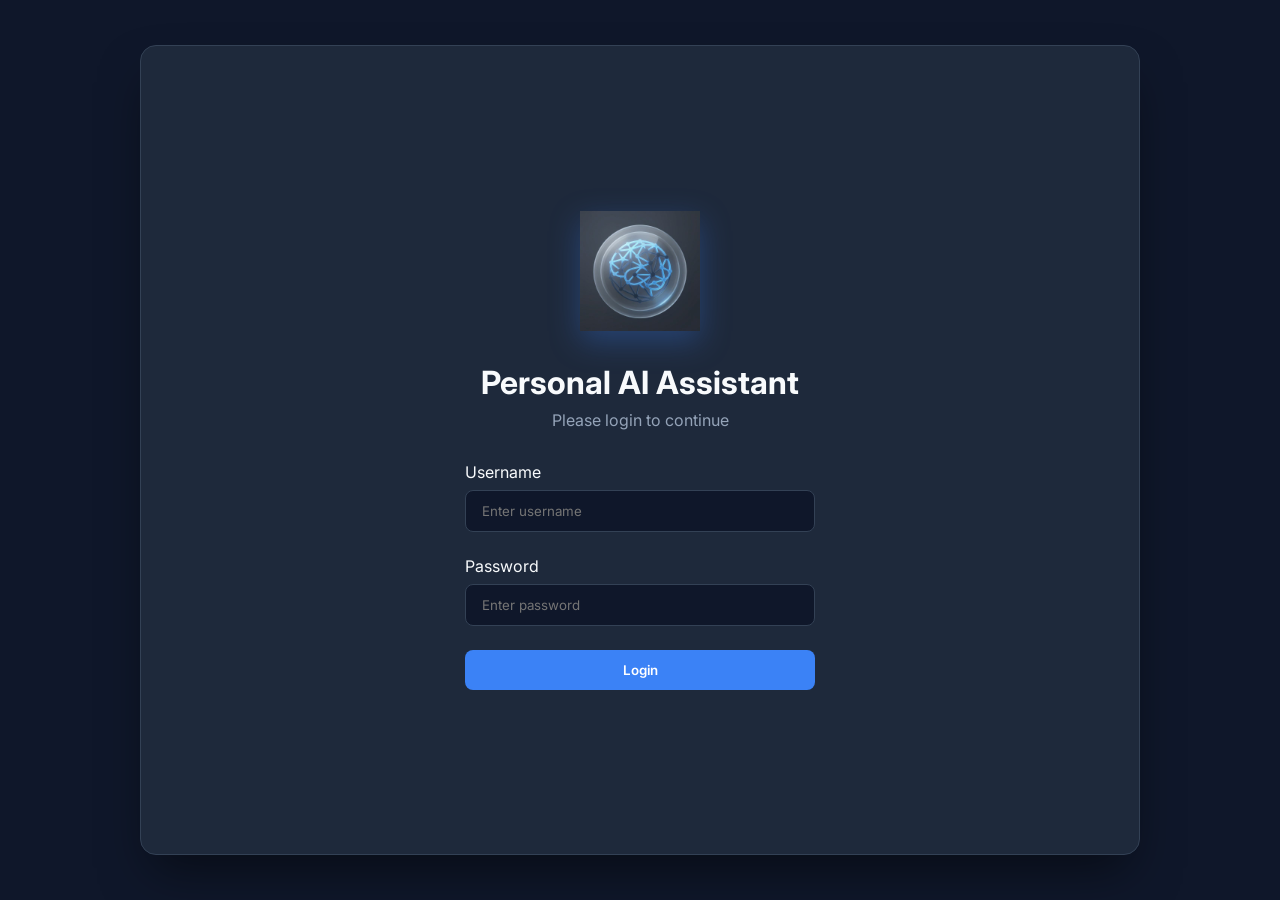
<file: static/index.html>
<!DOCTYPE html>
<html lang="en">

<head>
    <meta charset="UTF-8">
    <meta name="viewport" content="width=device-width, initial-scale=1.0">
    <title>Personal AI Assistant</title>
    <link rel="stylesheet" href="style.css">
    <link href="https://fonts.googleapis.com/css2?family=Inter:wght@400;500;600;700&display=swap" rel="stylesheet">
</head>

<body>
    <div id="app">
        <!-- Login Page -->
        <div id="login-page">
            <img src="logo.png" alt="AI Assistant Logo" class="login-logo">
            <h1 class="title">Personal AI Assistant</h1>
            <p class="subtitle">Please login to continue</p>
            <form id="login-form">
                <div class="input-group">
                    <label for="username">Username</label>
                    <input type="text" id="username" placeholder="Enter username" required>
                </div>
                <div class="input-group">
                    <label for="password">Password</label>
                    <input type="password" id="password" placeholder="Enter password" required>
                </div>
                <button type="submit" id="login-btn">Login</button>
            </form>
            <p id="login-error" class="error hidden" style="margin-top: 1rem; color: #ef4444;"></p>
        </div>

        <!-- Main Page -->
        <div id="main-page" class="hidden">
            <header>
                <div class="header-brand">
                    <img src="logo.png" alt="Logo" class="header-logo">
                    <h2 style="font-size: 1.25rem;">Personal AI Assistant</h2>
                </div>
                <nav class="nav-links">
                    <span class="nav-item active" data-page="chat">Chat</span>
                    <span class="nav-item" data-page="settings">Settings</span>
                    <span class="nav-item" id="logout-btn">Logout</span>
                </nav>
            </header>

            <!-- Chat Tab -->
            <div id="chat-tab" class="tab-content">
                <div id="bot-status-alert" class="status-alert hidden">
                    <span class="icon">⚠️</span>
                    <span class="message">Telegram Bot is offline. Please check your token in settings.</span>
                </div>
                <div id="chat-container">
                    <div id="messages">
                        <div class="message ai">Hello! I am your Personal AI Assistant. How can I help you today? You
                            can ask me for Gold price predictions or anything else!</div>
                    </div>
                    <div class="chat-input-area">
                        <input type="text" id="chat-input" placeholder="Type your message here...">
                        <button id="send-btn">Send</button>
                    </div>
                </div>
            </div>

            <!-- Settings Tab -->
            <div id="settings-tab" class="tab-content hidden">
                <div id="settings-page">
                    <h3 style="margin-bottom: 1.5rem;">Configuration</h3>

                    <div class="settings-group">
                        <div class="settings-row">
                            <div>
                                <h4 style="margin-bottom: 0.25rem;">AI Model Mode</h4>
                                <p style="font-size: 0.875rem; color: var(--text-secondary);">Choose between Local
                                    Ollama or External API</p>
                            </div>
                            <select id="ai-mode-select">
                                <option value="local">Local Model (Ollama)</option>
                                <option value="api">API External</option>
                            </select>
                        </div>

                        <div id="api-key-container" class="settings-row hidden">
                            <div>
                                <h4 style="margin-bottom: 0.25rem;">API Key</h4>
                                <p style="font-size: 0.875rem; color: var(--text-secondary);">Enter your AI service API
                                    key</p>
                            </div>
                            <input type="password" id="api-key-input" placeholder="sk-..." style="width: 250px;">
                        </div>

                        <div class="settings-row"
                            style="border-top: 1px solid var(--border-color, #334155); padding-top: 1.5rem; margin-top: 1.5rem;">
                            <div>
                                <h4 style="margin-bottom: 0.25rem;">Telegram Bot Token</h4>
                                <p style="font-size: 0.875rem; color: var(--text-secondary);">Used for the Telegram bot
                                    interface</p>
                                <div id="bot-status-badge" class="status-badge offline">Offline</div>
                            </div>
                            <input type="text" id="telegram-token-input" placeholder="Enter Bot Token"
                                style="width: 250px;">
                        </div>

                        <button id="save-settings-btn" style="width: 100%; margin-top: 1rem;">Save Changes</button>
                    </div>
                </div>
            </div>
        </div>
    </div>
    <script src="script.js"></script>
</body>

</html>
</file>
<file: static/style.css>
:root {
    --bg-color: #0f172a;
    --card-bg: #1e293b;
    --text-primary: #f8fafc;
    --text-secondary: #94a3b8;
    --accent: #3b82f6;
    --accent-hover: #2563eb;
    --border: #334155;
    --success: #10b981;
    --error: #ef4444;
}

* {
    margin: 0;
    padding: 0;
    box-sizing: border-box;
    font-family: 'Inter', -apple-system, BlinkMacSystemFont, "Segoe UI", Roboto, sans-serif;
}

body {
    background-color: var(--bg-color);
    color: var(--text-primary);
    height: 100vh;
    display: flex;
    justify-content: center;
    align-items: center;
    overflow: hidden;
}

#app {
    width: 100%;
    max-width: 1000px;
    height: 90vh;
    background: var(--card-bg);
    border-radius: 1rem;
    box-shadow: 0 25px 50px -12px rgba(0, 0, 0, 0.5);
    display: flex;
    flex-direction: column;
    border: 1px solid var(--border);
    position: relative;
}

/* Utils */
.hidden {
    display: none !important;
}

.login-logo {
    width: 120px;
    height: 120px;
    margin-bottom: 2rem;
    filter: drop-shadow(0 10px 15px rgba(59, 130, 246, 0.3));
}

.header-brand {
    display: flex;
    align-items: center;
    gap: 0.75rem;
}

.header-logo {
    width: 32px;
    height: 32px;
}

/* Login Page */
#login-page {
    flex: 1;
    display: flex;
    flex-direction: column;
    justify-content: center;
    align-items: center;
    padding: 2rem;
}

#login-form {
    width: 100%;
    max-width: 350px;
    display: flex;
    flex-direction: column;
    gap: 1.5rem;
}

.title {
    font-size: 2rem;
    font-weight: 700;
    margin-bottom: 0.5rem;
    text-align: center;
}

.subtitle {
    color: var(--text-secondary);
    text-align: center;
    margin-bottom: 2rem;
}

.input-group {
    display: flex;
    flex-direction: column;
    gap: 0.5rem;
}

input {
    background: var(--bg-color);
    border: 1px solid var(--border);
    padding: 0.75rem 1rem;
    border-radius: 0.5rem;
    color: white;
    outline: none;
    transition: border-color 0.2s;
}

input:focus {
    border-color: var(--accent);
}

button {
    background: var(--accent);
    color: white;
    padding: 0.75rem;
    border: none;
    border-radius: 0.5rem;
    font-weight: 600;
    cursor: pointer;
    transition: background 0.2s;
}

button:hover {
    background: var(--accent-hover);
}

/* Main Layout */
#main-page {
    flex: 1;
    display: flex;
    flex-direction: column;
    height: 100%;
}

header {
    padding: 1rem 2rem;
    border-bottom: 1px solid var(--border);
    display: flex;
    justify-content: space-between;
    align-items: center;
}

.nav-links {
    display: flex;
    gap: 1.5rem;
}

.nav-item {
    cursor: pointer;
    color: var(--text-secondary);
    font-weight: 500;
}

.nav-item.active {
    color: var(--accent);
}

/* Chat Area */
#chat-container {
    flex: 1;
    display: flex;
    flex-direction: column;
    overflow: hidden;
    padding: 1rem;
}

#messages {
    flex: 1;
    overflow-y: auto;
    display: flex;
    flex-direction: column;
    gap: 1rem;
    padding: 1rem;
}

.message {
    max-width: 80%;
    padding: 0.75rem 1rem;
    border-radius: 1rem;
    line-height: 1.5;
}

.message.user {
    align-self: flex-end;
    background: var(--accent);
    color: white;
    border-bottom-right-radius: 0.25rem;
}

.message.ai {
    align-self: flex-start;
    background: var(--bg-color);
    border: 1px solid var(--border);
    border-bottom-left-radius: 0.25rem;
}

.chat-input-area {
    padding: 1rem;
    display: flex;
    gap: 1rem;
    border-top: 1px solid var(--border);
}

#chat-input {
    flex: 1;
}

/* Settings Page */
#settings-page {
    padding: 2rem;
    display: flex;
    flex-direction: column;
    gap: 2rem;
}

.settings-group {
    background: var(--bg-color);
    padding: 1.5rem;
    border-radius: 0.75rem;
    border: 1px solid var(--border);
}

.settings-row {
    display: flex;
    justify-content: space-between;
    align-items: center;
    margin-bottom: 1rem;
}

select {
    background: var(--card-bg);
    color: white;
    border: 1px solid var(--border);
    padding: 0.5rem;
    border-radius: 0.4rem;
    outline: none;
}

/* Status Alert & Badge */
.status-alert {
    background: rgba(239, 68, 68, 0.1);
    border: 1px solid var(--error);
    padding: 0.75rem 1rem;
    border-radius: 0.5rem;
    margin: 1rem;
    display: flex;
    align-items: center;
    gap: 0.75rem;
    color: var(--error);
    font-size: 0.875rem;
}

.status-badge {
    display: inline-block;
    padding: 0.25rem 0.5rem;
    border-radius: 1rem;
    font-size: 0.75rem;
    font-weight: 600;
    margin-top: 0.5rem;
}

.status-badge.online {
    background: rgba(16, 185, 129, 0.2);
    color: var(--success);
}

.status-badge.offline {
    background: rgba(239, 68, 68, 0.2);
    color: var(--error);
}
</file>
